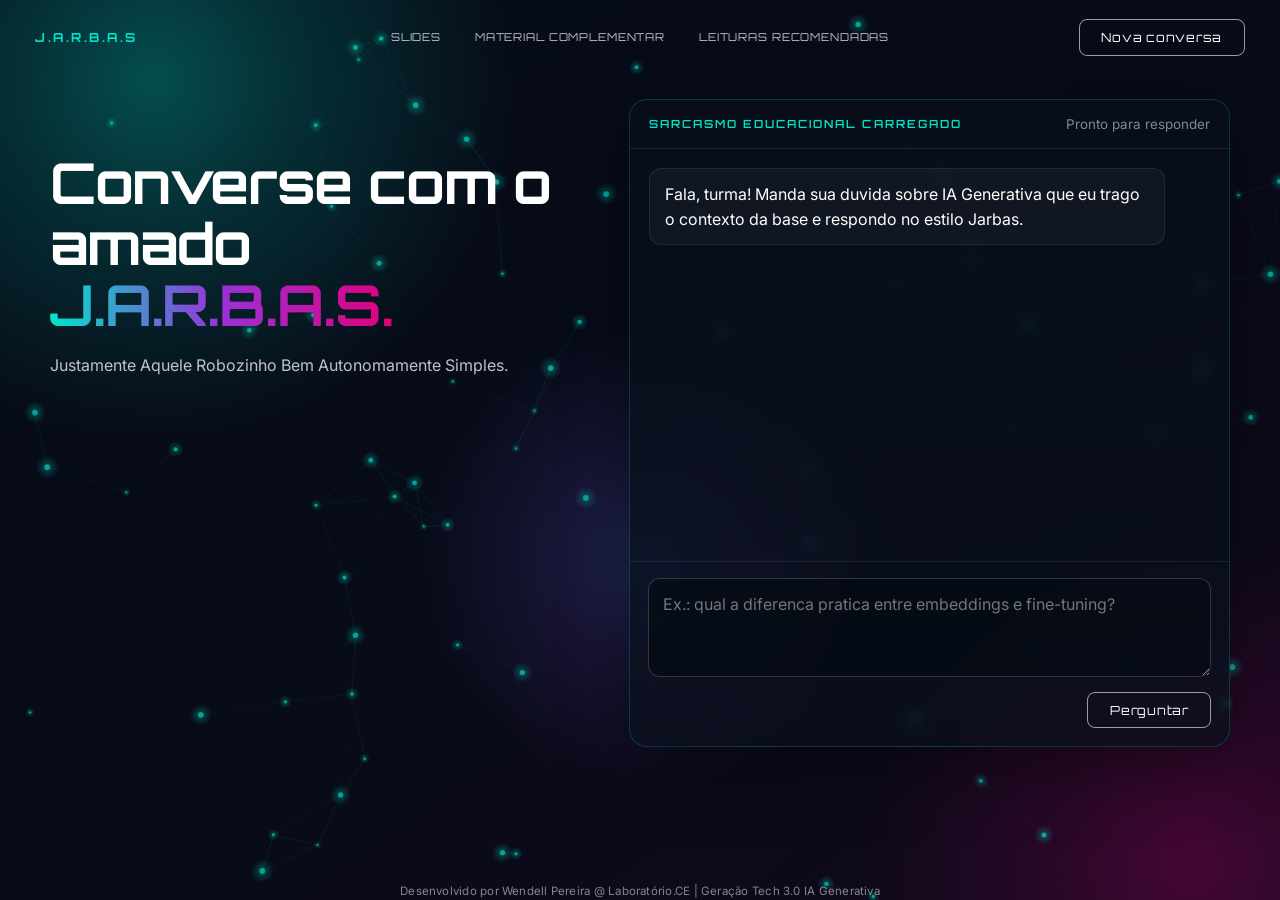
<file: assets/html/index.html>
<!DOCTYPE html>
<html lang="pt-BR">

<head>
    <meta charset="UTF-8" />
    <meta name="viewport" content="width=device-width, initial-scale=1.0" />
    <title>Jarbas | GT GenAI 02</title>
    <link rel="icon" type="image/svg+xml" href="/assets/jarbas_favicon.svg" />

    <link rel="preconnect" href="https://fonts.googleapis.com" />
    <link rel="preconnect" href="https://fonts.gstatic.com" crossorigin />
    <link
        href="https://fonts.googleapis.com/css2?family=Orbitron:wght@400;600;700;900&family=Inter:wght@400;500;600&display=swap"
        rel="stylesheet" />

    <link rel="stylesheet" href="/assets/css/styles.css" />
</head>

<body>
    <canvas id="neural-bg" aria-hidden="true"></canvas>

    <div class="page-layer">
        <header class="navbar">
            <a class="navbar-brand" href="/">J.A.R.B.A.S</a>
            <nav class="navbar-links" aria-label="Navegacao principal">
                <a class="navbar-link" href="/slides">Slides</a>
                <a class="navbar-link" href="/material-complementar">Material Complementar</a>
                <a class="navbar-link" href="/leituras-recomendadas">Leituras Recomendadas</a>
            </nav>
            <button type="button" class="btn-outline navbar-action" id="clear-chat">Nova conversa</button>
        </header>

        <main class="hero-layout">
            <section class="hero-copy">
                <h1 class="title-main">
                    Converse com o amado<br />
                    <span class="title-gradient">J.A.R.B.A.S.</span>
                </h1>
                <p class="body-text">
                    Justamente Aquele Robozinho Bem Autonomamente Simples.
                </p>
            </section>

            <section class="chat-panel" aria-label="Chat do Jarbas">
                <div class="chat-header">
                    <p class="label-tag">Sarcasmo educacional carregado</p>
                    <p class="chat-status" id="chat-status">Pronto para responder</p>
                </div>

                <div id="chat-messages" class="chat-messages">
                    <article class="message assistant">
                        <p>Fala, turma! Manda sua duvida sobre IA Generativa que eu trago o contexto da base e respondo no estilo Jarbas.</p>
                    </article>
                </div>

                <form id="chat-form" class="chat-form">
                    <label for="chat-input" class="sr-only">Digite sua pergunta</label>
                    <textarea id="chat-input" name="message" rows="3" maxlength="2000"
                        placeholder="Ex.: qual a diferenca pratica entre embeddings e fine-tuning?" required></textarea>
                    <button type="submit" class="btn-outline btn-send" id="send-btn">Perguntar</button>
                </form>
            </section>
        </main>

        <footer class="site-footer">
            Desenvolvido por Wendell Pereira @ Laboratório.CE | Geração Tech 3.0 IA Generativa
        </footer>
    </div>

    <script src="/assets/js/app.js"></script>
</body>

</html>
</file>
<file: assets/css/styles.css>
:root {
    --bg-deep: #0a0f1a;
    --bg-dark-green: #0d2a1f;
    --bg-dark-purple: #1a0a2e;
    --accent-cyan: #00e5c8;
    --accent-pink: #e0007a;
    --accent-purple: #9b30d9;
    --node-color: rgba(0, 229, 200, 0.6);
    --edge-color: rgba(0, 229, 200, 0.15);
    --node-glow: rgba(0, 229, 200, 0.3);
    --text-primary: #ffffff;
    --text-secondary: rgba(255, 255, 255, 0.75);
    --text-muted: rgba(255, 255, 255, 0.5);
    --border-subtle: rgba(0, 229, 200, 0.2);
    --btn-border: rgba(255, 255, 255, 0.6);
}

* {
    box-sizing: border-box;
}

html,
body {
    margin: 0;
    min-height: 100%;
}

body {
    font-family: "Inter", sans-serif;
    color: var(--text-primary);
    background:
        radial-gradient(circle at 12% 9%,
            rgba(0, 229, 200, 0.3) 0%,
            rgba(0, 229, 200, 0.16) 10%,
            rgba(0, 229, 200, 0) 26%),
        radial-gradient(circle at 51% 62%,
            rgba(95, 122, 255, 0.24) 0%,
            rgba(118, 85, 235, 0.14) 11%,
            rgba(118, 85, 235, 0) 27%),
        radial-gradient(circle at 93% 96%,
            rgba(224, 0, 122, 0.25) 0%,
            rgba(224, 0, 122, 0.12) 9%,
            rgba(224, 0, 122, 0) 22%),
        linear-gradient(145deg, #050c18 0%, #080b18 52%, #12081c 100%);
    overflow-x: hidden;
}

#neural-bg {
    position: fixed;
    inset: 0;
    width: 100%;
    height: 100%;
    z-index: 0;
    pointer-events: none;
}

.page-layer {
    position: relative;
    z-index: 1;
    min-height: 100vh;
    display: flex;
    flex-direction: column;
}

.navbar {
    display: grid;
    grid-template-columns: 1fr auto 1fr;
    align-items: center;
    gap: 1rem;
    padding: 1.2rem 2.2rem;
    position: relative;
    z-index: 10;
}

.navbar-brand {
    font-family: "Orbitron", "Share Tech Mono", "Courier New", monospace;
    font-size: 0.78rem;
    font-weight: 700;
    letter-spacing: 0.2em;
    text-transform: uppercase;
    color: var(--accent-cyan);
    justify-self: start;
    text-decoration: none;
}

.navbar-links {
    display: flex;
    flex-wrap: wrap;
    align-items: center;
    justify-content: center;
    gap: 0.55rem;
}

.navbar-link {
    padding: 0.4rem 0.72rem;
    border-radius: 999px;
    border: 1px solid transparent;
    color: var(--text-secondary);
    text-decoration: none;
    font-family: "Orbitron", monospace;
    font-size: 0.68rem;
    letter-spacing: 0.08em;
    text-transform: uppercase;
    transition: border-color 0.2s, color 0.2s, background 0.2s;
}

.navbar-link:hover,
.navbar-link.is-active {
    color: var(--accent-cyan);
    border-color: rgba(0, 229, 200, 0.28);
    background: rgba(0, 229, 200, 0.07);
}

.navbar-action {
    justify-self: end;
    text-decoration: none;
    display: inline-flex;
    align-items: center;
}

.hero-layout {
    width: min(1180px, 100% - 3rem);
    margin: 0 auto;
    padding: 1.5rem 0 2.8rem;
    display: grid;
    grid-template-columns: 0.95fr 1.05fr;
    gap: 2.2rem;
    align-items: start;
    animation: rise-in 700ms ease both;
}

.hero-copy {
    padding-top: 2rem;
}

.resources-layout {
    width: min(1180px, 100% - 3rem);
    margin: 0 auto;
    padding: 1.5rem 0 2.8rem;
    display: grid;
    gap: 2rem;
    align-content: start;
    animation: rise-in 700ms ease both;
}

.resources-copy {
    padding-top: 0.8rem;
}

.badge {
    display: inline-flex;
    align-items: center;
    gap: 0.5rem;
    padding: 0.4rem 1.2rem;
    border: 1px solid rgba(0, 229, 200, 0.4);
    border-radius: 999px;
    background: rgba(0, 229, 200, 0.08);
    color: var(--accent-cyan);
    font-size: 0.7rem;
    font-family: "Orbitron", monospace;
    letter-spacing: 0.15em;
    text-transform: uppercase;
}

.title-main {
    margin: 1.4rem 0 1rem;
    font-family: "Orbitron", "Share Tech Mono", "Courier New", monospace;
    font-size: clamp(2rem, 4.4vw, 4.5rem);
    font-weight: 700;
    letter-spacing: -0.02em;
    line-height: 1.08;
}

.title-gradient {
    background: linear-gradient(90deg, var(--accent-cyan) 0%, var(--accent-purple) 50%, var(--accent-pink) 100%);
    -webkit-background-clip: text;
    -webkit-text-fill-color: transparent;
    background-clip: text;
}

.body-text {
    max-width: 50ch;
    font-size: 1rem;
    color: var(--text-secondary);
    line-height: 1.7;
}

.resources-panel {
    border: 1px solid var(--border-subtle);
    border-radius: 18px;
    background: linear-gradient(180deg, rgba(7, 15, 26, 0.86), rgba(10, 16, 28, 0.72));
    backdrop-filter: blur(6px);
    box-shadow: 0 20px 70px rgba(0, 0, 0, 0.35);
    padding: 1rem 1.2rem 1.2rem;
}

.resources-head {
    border-bottom: 1px solid rgba(255, 255, 255, 0.08);
    padding: 0.2rem 0.15rem 0.9rem;
    margin-bottom: 1rem;
    display: flex;
    justify-content: space-between;
    gap: 1rem;
    align-items: center;
}

.materials-grid {
    display: grid;
    gap: 1rem;
}

.materials-module {
    display: grid;
    gap: 0.65rem;
}

.materials-module+.materials-module {
    border-top: 1px solid rgba(255, 255, 255, 0.08);
    padding-top: 0.95rem;
}

.module-label {
    margin: 0;
    font-family: "Orbitron", monospace;
    font-size: 0.72rem;
    letter-spacing: 0.16em;
    text-transform: uppercase;
    color: var(--accent-cyan);
}

.materials-module-grid {
    display: grid;
    grid-template-columns: repeat(4, minmax(0, 1fr));
    gap: 0.95rem;
}

.material-card {
    min-height: 168px;
    border: 1px solid rgba(255, 255, 255, 0.13);
    border-radius: 14px;
    background: rgba(255, 255, 255, 0.03);
    padding: 1rem;
    display: flex;
    flex-direction: column;
    gap: 0.75rem;
    color: var(--text-primary);
    text-decoration: none;
    transition: border-color 0.2s, transform 0.2s, background 0.2s, box-shadow 0.2s;
}

.material-card.is-available {
    cursor: pointer;
}

.material-card.is-available:hover {
    border-color: rgba(0, 229, 200, 0.6);
    background: linear-gradient(140deg, rgba(0, 229, 200, 0.1), rgba(155, 48, 217, 0.1));
    transform: translateY(-2px);
    box-shadow: 0 10px 30px rgba(0, 229, 200, 0.16);
}

.material-card.is-unavailable {
    opacity: 0.78;
}

.material-title {
    margin: 0;
    font-family: "Orbitron", monospace;
    font-size: 0.86rem;
    line-height: 1.45;
    letter-spacing: 0.04em;
}

.material-type {
    margin: 0;
    font-size: 0.82rem;
    color: var(--text-muted);
}

.material-action {
    margin: auto 0 0;
    font-family: "Orbitron", monospace;
    font-size: 0.7rem;
    letter-spacing: 0.08em;
    text-transform: uppercase;
    color: var(--accent-cyan);
}

.material-card.is-unavailable .material-action {
    color: var(--text-muted);
}

.chat-panel {
    border: 1px solid var(--border-subtle);
    border-radius: 18px;
    background: linear-gradient(180deg, rgba(7, 15, 26, 0.86), rgba(10, 16, 28, 0.72));
    backdrop-filter: blur(6px);
    box-shadow: 0 20px 70px rgba(0, 0, 0, 0.35);
    min-height: 72vh;
    max-height: 80vh;
    display: flex;
    flex-direction: column;
    overflow: hidden;
}

.chat-header {
    border-bottom: 1px solid rgba(255, 255, 255, 0.08);
    padding: 1rem 1.2rem;
    display: flex;
    justify-content: space-between;
    gap: 1rem;
    align-items: center;
}

.label-tag {
    margin: 0;
    font-family: "Orbitron", monospace;
    font-size: 0.7rem;
    font-weight: 600;
    letter-spacing: 0.18em;
    text-transform: uppercase;
    color: var(--accent-cyan);
}

.chat-status {
    margin: 0;
    font-size: 0.84rem;
    color: var(--text-muted);
}

.chat-messages {
    flex: 1;
    overflow-y: auto;
    padding: 1.2rem;
    display: flex;
    flex-direction: column;
    gap: 0.9rem;
}

.chat-messages,
#chat-input {
    scrollbar-width: thin;
    scrollbar-color: rgba(0, 229, 200, 0.72) rgba(255, 255, 255, 0.06);
}

.chat-messages::-webkit-scrollbar,
#chat-input::-webkit-scrollbar {
    width: 10px;
}

.chat-messages::-webkit-scrollbar-track,
#chat-input::-webkit-scrollbar-track {
    background: rgba(255, 255, 255, 0.04);
    border-radius: 999px;
}

.chat-messages::-webkit-scrollbar-thumb,
#chat-input::-webkit-scrollbar-thumb {
    border-radius: 999px;
    border: 2px solid transparent;
    background-clip: padding-box;
    background: linear-gradient(180deg, rgba(0, 229, 200, 0.85), rgba(155, 48, 217, 0.8));
    box-shadow: 0 0 10px rgba(0, 229, 200, 0.35);
}

.chat-messages::-webkit-scrollbar-thumb:hover,
#chat-input::-webkit-scrollbar-thumb:hover {
    background: linear-gradient(180deg, rgba(0, 229, 200, 0.95), rgba(224, 0, 122, 0.85));
}

.message {
    display: inline-flex;
    width: fit-content;
    max-width: min(92%, 700px);
    border-radius: 12px;
    padding: 0.8rem 0.95rem;
    line-height: 1.55;
    border: 1px solid rgba(255, 255, 255, 0.08);
}

.message p {
    margin: 0;
    white-space: pre-wrap;
}

.message.user {
    align-self: flex-end;
    background: linear-gradient(120deg, rgba(0, 229, 200, 0.22), rgba(155, 48, 217, 0.2));
}

.message.assistant {
    align-self: flex-start;
    background: rgba(255, 255, 255, 0.04);
}

.chat-form {
    border-top: 1px solid rgba(255, 255, 255, 0.08);
    padding: 1rem 1.1rem 1.1rem;
    display: grid;
    gap: 0.9rem;
}

#chat-input {
    width: 100%;
    resize: vertical;
    overflow-y: auto;
    min-height: 84px;
    max-height: 200px;
    padding: 0.8rem 0.9rem;
    color: var(--text-primary);
    font: inherit;
    line-height: 1.5;
    border-radius: 12px;
    border: 1px solid rgba(255, 255, 255, 0.18);
    background: rgba(6, 12, 20, 0.76);
    outline: none;
    transition: border-color 0.2s, box-shadow 0.2s;
}

#chat-input:focus {
    border-color: var(--accent-cyan);
    box-shadow: 0 0 0 3px rgba(0, 229, 200, 0.12);
}

.btn-outline {
    padding: 0.58rem 1.35rem;
    border: 1px solid var(--btn-border);
    border-radius: 8px;
    background: transparent;
    color: var(--text-primary);
    font-family: "Orbitron", monospace;
    font-size: 0.78rem;
    letter-spacing: 0.06em;
    cursor: pointer;
    transition: border-color 0.22s, background 0.22s, transform 0.22s;
}

.btn-outline:hover {
    border-color: var(--accent-cyan);
    background: rgba(0, 229, 200, 0.08);
    transform: translateY(-1px);
}

.btn-outline:disabled {
    opacity: 0.6;
    cursor: wait;
    transform: none;
}

.btn-send {
    justify-self: end;
}

.sr-only {
    position: absolute;
    width: 1px;
    height: 1px;
    padding: 0;
    margin: -1px;
    overflow: hidden;
    clip: rect(0, 0, 0, 0);
    white-space: nowrap;
    border: 0;
}

.page-layer>.site-footer {
    margin-top: auto;
    width: 100%;
    align-self: stretch;
    display: block;
    text-align: center !important;
    font-family: "Inter", sans-serif;
    font-size: 0.72rem !important;
    line-height: 1.35;
    color: var(--text-muted);
    letter-spacing: 0.02em;
}

@keyframes rise-in {
    from {
        opacity: 0;
        transform: translateY(18px);
    }

    to {
        opacity: 1;
        transform: translateY(0);
    }
}

@media (max-width: 1024px) {
    .hero-layout {
        grid-template-columns: 1fr;
        width: min(980px, 100% - 2rem);
    }

    .resources-layout {
        width: min(980px, 100% - 2rem);
    }

    .hero-copy {
        padding-top: 0.4rem;
    }

    .chat-panel {
        min-height: 62vh;
        max-height: unset;
    }
}

@media (max-width: 1100px) {
    .materials-module-grid {
        grid-template-columns: repeat(3, minmax(0, 1fr));
    }
}

@media (max-width: 860px) {
    .navbar {
        grid-template-columns: 1fr auto;
        grid-template-areas:
            "brand action"
            "links links";
        row-gap: 0.7rem;
    }

    .navbar-brand {
        grid-area: brand;
    }

    .navbar-links {
        grid-area: links;
    }

    .navbar-action {
        grid-area: action;
    }

    .materials-module-grid {
        grid-template-columns: repeat(2, minmax(0, 1fr));
    }
}

@media (max-width: 640px) {
    .navbar {
        padding: 1rem 1rem;
    }

    .navbar-link {
        font-size: 0.63rem;
        padding: 0.35rem 0.58rem;
    }

    .hero-layout {
        width: calc(100% - 1.1rem);
        gap: 1rem;
    }

    .resources-layout {
        width: calc(100% - 1.1rem);
        gap: 1rem;
    }

    .title-main {
        margin-top: 1.1rem;
    }

    .chat-form {
        padding: 0.8rem;
    }

    .btn-send {
        width: 100%;
        justify-self: stretch;
    }

    .resources-panel {
        padding: 0.8rem;
    }

    .resources-head {
        align-items: flex-start;
        flex-direction: column;
        gap: 0.35rem;
    }

    .materials-module-grid {
        grid-template-columns: 1fr;
    }

    .page-layer>.site-footer {
        font-size: 0.66rem;
        padding-bottom: 0.9rem;
    }
}
</file>
